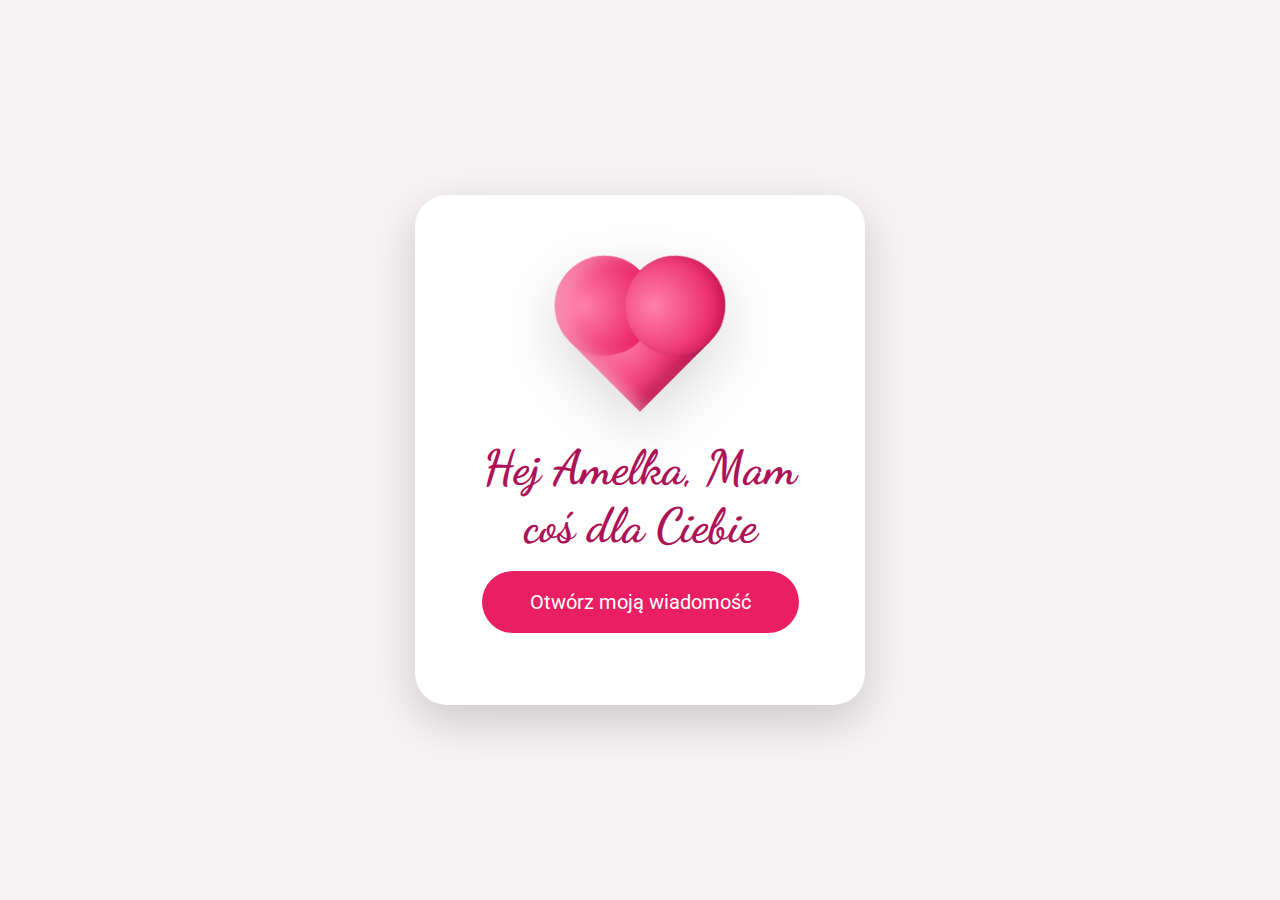
<file: index.html>
<!DOCTYPE html>
<html lang="pl">
<head>
    <meta charset="UTF-8">
    <meta name="viewport" content="width=device-width, initial-scale=1.0">
    <title>ILY - Amelka ❤️</title>
    <meta property="og:title" content="Mam coś dla Ciebie... ❤️">
    <meta property="og:description" content="Kliknij, aby otworzyć wiadomość.">
    <link href="https://cdn.jsdelivr.net/npm/bootstrap@5.3.0/dist/css/bootstrap.min.css" rel="stylesheet">
    <link href="https://fonts.googleapis.com/css2?family=Dancing+Script:wght@700&family=Roboto:wght@400;500;700&display=swap" rel="stylesheet">
    <link rel="stylesheet" href="style.css">
</head>
<body class="d-flex align-items-center justify-content-center vh-100">

    <div class="container text-center">
        <div class="m3-card shadow-lg p-4 p-md-5 border-0 rounded-5 bg-white mx-auto" style="max-width: 450px;">
            
            <div class="heart-wrapper my-5">
                <div class="heart" id="heart"></div>
            </div>

            <h1 class="display-5 fw-bold mb-3" style="color: #ad1457; font-family: 'Dancing Script', cursive;">
                Hej Amelka, Mam coś dla Ciebie
            </h1>

            <button id="actionBtn" class="btn btn-m3-primary btn-lg px-5 py-3 rounded-pill mb-4">
                Otwórz moją wiadomość
            </button>

            <div id="hiddenContent" class="hidden-section">
                <p class="fs-5 mb-4" style="color: #705765;">
                    "Od kiedy Cię poznałem, mój świat nabrał innych barw..." ✨
                </p>

                <div id="timerContainer" class="p-3 rounded-4 shadow-sm" style="background-color: #fff1f3; border: 1px solid #ffd8e4;">
                    <p class="small text-uppercase fw-bold mb-2" style="color: #ad1457; letter-spacing: 1px;">
                        Znamy się już
                    </p>
                    <div class="d-flex justify-content-around">
                        <div class="timer-item">
                            <span id="days" class="d-block fs-2 fw-bold text-dark">0</span>
                            <small class="text-muted">dni</small>
                        </div>
                        <div class="timer-item">
                            <span id="hours" class="d-block fs-2 fw-bold text-dark">0</span>
                            <small class="text-muted">godz</small>
                        </div>
                        <div class="timer-item">
                            <span id="minutes" class="d-block fs-2 fw-bold text-dark">0</span>
                            <small class="text-muted">min</small>
                        </div>
                        <div id="sec-box" class="timer-item">
                            <span id="seconds" class="d-block fs-2 fw-bold text-dark">0</span>
                            <small class="text-muted">sek</small>
                        </div>
                    </div>
                </div>
            </div>
        </div>
    </div>

    <script src="script.js"></script>
</body>
</html>
</file>
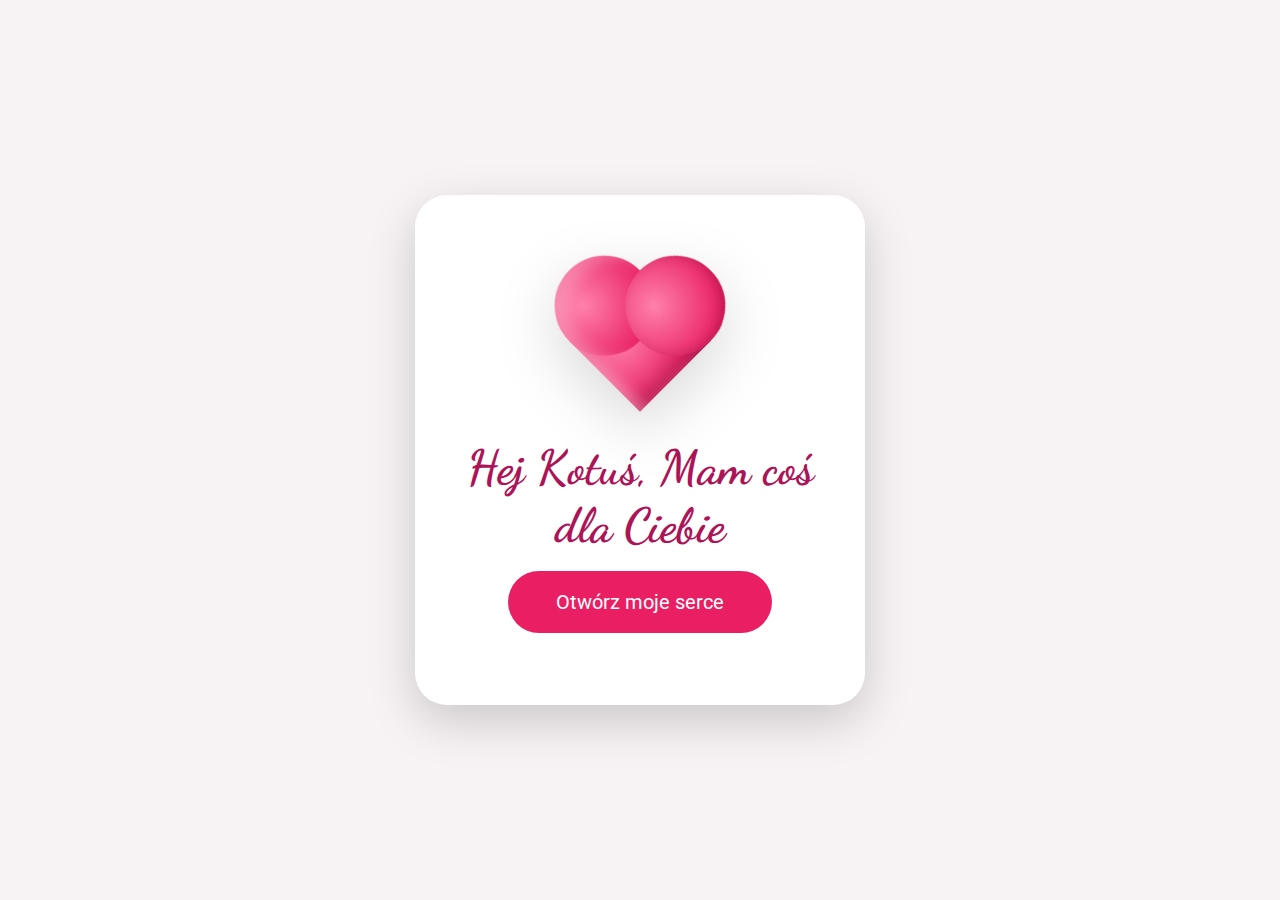
<file: kasia/index.html>
<!DOCTYPE html>
<html lang="pl">
<head>
    <meta charset="UTF-8">
    <meta name="viewport" content="width=device-width, initial-scale=1.0">
    <title>ILY - Kasia ❤️</title>
    <meta property="og:title" content="Mam coś dla Ciebie... ❤️">
    <meta property="og:description" content="Kliknij, aby otworzyć wiadomość.">
    <link href="https://cdn.jsdelivr.net/npm/bootstrap@5.3.0/dist/css/bootstrap.min.css" rel="stylesheet">
    <link href="https://fonts.googleapis.com/css2?family=Dancing+Script:wght@700&family=Roboto:wght@400;500;700&display=swap" rel="stylesheet">
    <link rel="stylesheet" href="style.css">
</head>
<body class="d-flex align-items-center justify-content-center vh-100">

    <div class="container text-center">
        <div class="m3-card shadow-lg p-4 p-md-5 border-0 rounded-5 bg-white mx-auto" style="max-width: 450px;">
            
            <div class="heart-wrapper my-5">
                <div class="heart" id="heart"></div>
            </div>

            <h1 class="display-5 fw-bold mb-3" style="color: #ad1457; font-family: 'Dancing Script', cursive;">
                Hej Kotuś, Mam coś dla Ciebie
            </h1>

            <button id="actionBtn" class="btn btn-m3-primary btn-lg px-5 py-3 rounded-pill mb-4">
                Otwórz moje serce
            </button>

            <div id="hiddenContent" class="hidden-section">
                <p class="fs-5 mb-4" style="color: #705765;">
                    "Dziękuję Ci za to, że jesteś."  ❤️
                </p>

                <div id="timerContainer" class="p-3 rounded-4 shadow-sm" style="background-color: #fff1f3; border: 1px solid #ffd8e4;">
                    <p class="small text-uppercase fw-bold mb-2" style="color: #ad1457; letter-spacing: 1px;">
                        Jesteśmy razem już
                    </p>
                    <div class="d-flex justify-content-around">
                        <div class="timer-item">
                            <span id="days" class="d-block fs-2 fw-bold text-dark">0</span>
                            <small class="text-muted">dni</small>
                        </div>
                        <div class="timer-item">
                            <span id="hours" class="d-block fs-2 fw-bold text-dark">0</span>
                            <small class="text-muted">godz</small>
                        </div>
                        <div class="timer-item">
                            <span id="minutes" class="d-block fs-2 fw-bold text-dark">0</span>
                            <small class="text-muted">min</small>
                        </div>
                        <div id="sec-box" class="timer-item">
                            <span id="seconds" class="d-block fs-2 fw-bold text-dark">0</span>
                            <small class="text-muted">sek</small>
                        </div>
                    </div>
                </div>
            </div>
        </div>
    </div>

    <script src="script.js"></script>
</body>
</html>
</file>
<file: style.css>
:root {
    --m3-primary: #e91e63;
    --m3-surface: #f7f2f4;
    --heart-gradient: radial-gradient(circle at 35% 35%, #ff80ab, #e91e63 75%, #ad1457 100%);
}

body {
    background-color: var(--m3-surface);
    font-family: 'Roboto', sans-serif;
    overflow: hidden;
}

.m3-card {
    transition: all 0.5s ease;
}

/* Serce 3D */
.heart-wrapper {
    perspective: 1000px;
    filter: drop-shadow(0 20px 30px rgba(0,0,0,0.15));
}

.heart {
    position: relative;
    width: 100px;
    height: 100px;
    background: var(--heart-gradient);
    transform: rotate(-45deg);
    margin: 0 auto;
    box-shadow: 
        inset 6px 6px 15px rgba(255, 255, 255, 0.4),
        inset -10px -10px 20px rgba(0, 0, 0, 0.2);
    animation: heartBeat 1.8s infinite ease-in-out;
    transform-style: preserve-3d;
}

.heart::before, .heart::after {
    content: "";
    position: absolute;
    width: 100px;
    height: 100px;
    background: inherit;
    border-radius: 50%;
}

.heart::before { top: -50px; left: 0; box-shadow: inset 8px 12px 15px rgba(255,255,255,0.3); }
.heart::after { left: 50px; top: 0; box-shadow: inset -4px -4px 12px rgba(0,0,0,0.15); }

/* Ripple Effect */
.btn-m3-primary {
    background-color: var(--m3-primary);
    color: white;
    border: none;
    position: relative;
    overflow: hidden;
    transition: transform 0.2s, background-color 0.2s;
}

.ripple {
    position: absolute;
    background: rgba(255, 255, 255, 0.5);
    transform: scale(0);
    border-radius: 50%;
    pointer-events: none;
    animation: ripple-animation 0.6s linear;
}

@keyframes ripple-animation {
    to { transform: scale(4); opacity: 0; }
}

/* Sekcje ukryte */
.hidden-section {
    max-height: 0;
    opacity: 0;
    overflow: hidden;
    transition: all 1s cubic-bezier(0.4, 0, 0.2, 1);
}

.show-content {
    max-height: 500px;
    opacity: 1;
    margin-top: 20px;
}

/* Animacje obrotu 3D */
.spinning {
    animation: spin3D 4s linear infinite !important;
}

@keyframes spin3D {
    0% { transform: rotate(-45deg) rotateX(0deg) rotateY(0deg); }
    100% { transform: rotate(-45deg) rotateX(360deg) rotateY(360deg); }
}

@keyframes heartBeat {
    0%, 100% { transform: scale(1) rotate(-45deg); }
    20% { transform: scale(1.15) rotate(-45deg); }
}

.timer-item span { font-variant-numeric: tabular-nums; }
</file>
<file: kasia/style.css>
:root {
    --m3-primary: #e91e63;
    --m3-surface: #f7f2f4;
    --heart-gradient: radial-gradient(circle at 35% 35%, #ff80ab, #e91e63 75%, #ad1457 100%);
}

body {
    background-color: var(--m3-surface);
    font-family: 'Roboto', sans-serif;
    overflow: hidden;
}

.m3-card {
    transition: all 0.5s ease;
}

/* Serce 3D */
.heart-wrapper {
    perspective: 1000px;
    filter: drop-shadow(0 20px 30px rgba(0,0,0,0.15));
}

.heart {
    position: relative;
    width: 100px;
    height: 100px;
    background: var(--heart-gradient);
    transform: rotate(-45deg);
    margin: 0 auto;
    box-shadow: 
        inset 6px 6px 15px rgba(255, 255, 255, 0.4),
        inset -10px -10px 20px rgba(0, 0, 0, 0.2);
    animation: heartBeat 1.8s infinite ease-in-out;
    transform-style: preserve-3d;
}

.heart::before, .heart::after {
    content: "";
    position: absolute;
    width: 100px;
    height: 100px;
    background: inherit;
    border-radius: 50%;
}

.heart::before { top: -50px; left: 0; box-shadow: inset 8px 12px 15px rgba(255,255,255,0.3); }
.heart::after { left: 50px; top: 0; box-shadow: inset -4px -4px 12px rgba(0,0,0,0.15); }

/* Ripple Effect */
.btn-m3-primary {
    background-color: var(--m3-primary);
    color: white;
    border: none;
    position: relative;
    overflow: hidden;
    transition: transform 0.2s, background-color 0.2s;
}

.ripple {
    position: absolute;
    background: rgba(255, 255, 255, 0.5);
    transform: scale(0);
    border-radius: 50%;
    pointer-events: none;
    animation: ripple-animation 0.6s linear;
}

@keyframes ripple-animation {
    to { transform: scale(4); opacity: 0; }
}

/* Sekcje ukryte */
.hidden-section {
    max-height: 0;
    opacity: 0;
    overflow: hidden;
    transition: all 1s cubic-bezier(0.4, 0, 0.2, 1);
}

.show-content {
    max-height: 500px;
    opacity: 1;
    margin-top: 20px;
}

/* Animacje obrotu 3D */
.spinning {
    animation: spin3D 4s linear infinite !important;
}

@keyframes spin3D {
    0% { transform: rotate(-45deg) rotateX(0deg) rotateY(0deg); }
    100% { transform: rotate(-45deg) rotateX(360deg) rotateY(360deg); }
}

@keyframes heartBeat {
    0%, 100% { transform: scale(1) rotate(-45deg); }
    20% { transform: scale(1.15) rotate(-45deg); }
}

.timer-item span { font-variant-numeric: tabular-nums; }
</file>
